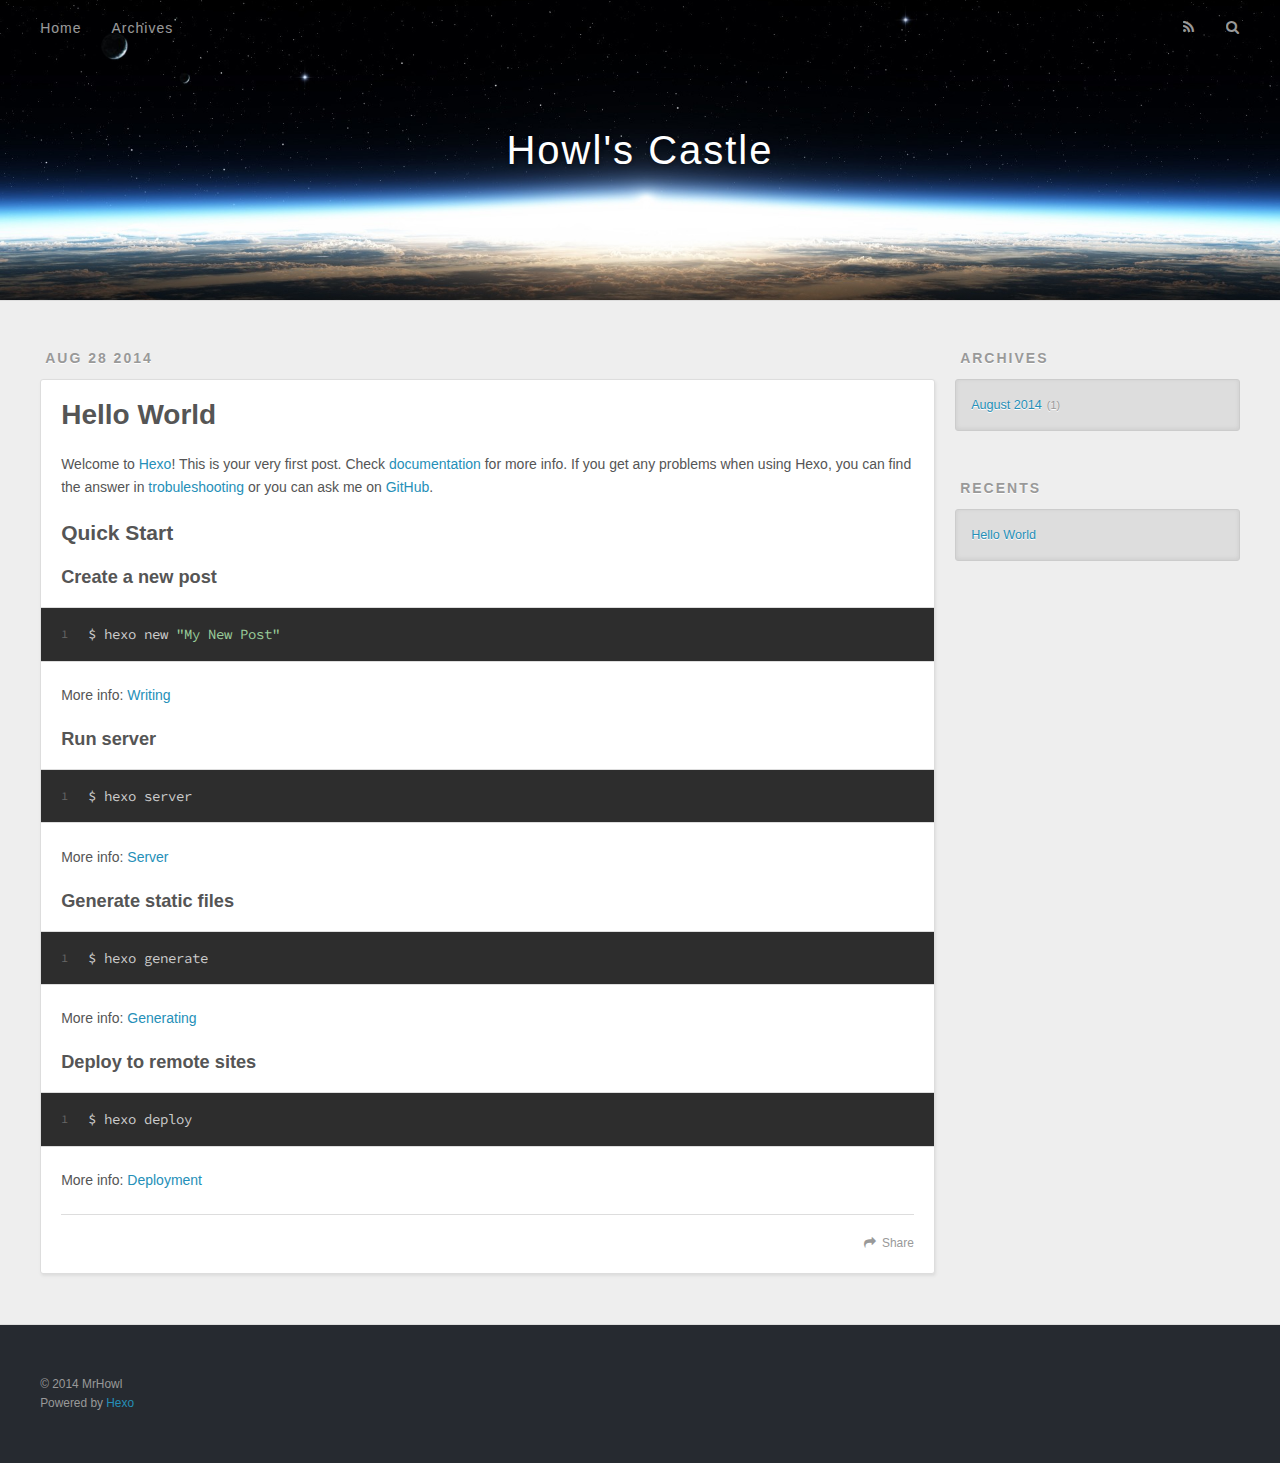
<file: index.html>
<!DOCTYPE html>
<html>
<head>
  <meta charset="utf-8">
  
  <title>Howl&#39;s Castle</title>
  <meta name="viewport" content="width=device-width, initial-scale=1, maximum-scale=1">
  <meta name="description">
<meta property="og:type" content="website">
<meta property="og:title" content="Howl's Castle">
<meta property="og:url" content="http://yoursite.com/">
<meta property="og:site_name" content="Howl's Castle">
<meta property="og:description">
<meta name="twitter:card" content="summary">
<meta name="twitter:title" content="Howl's Castle">
<meta name="twitter:description">

  
    <link rel="alternative" href="/atom.xml" title="Howl&#39;s Castle" type="application/atom+xml">
  
  
    <link rel="icon" href="/favicon.png">
  
  <link href="//fonts.googleapis.com/css?family=Source+Code+Pro" rel="stylesheet" type="text/css">
  <link rel="stylesheet" href="/css/style.css" type="text/css">

  
</head>
<body>
  <div id="container">
    <div id="wrap">
      <header id="header">
  <div id="banner"></div>
  <div id="header-outer" class="outer">
    <div id="header-title" class="inner">
      <h1 id="logo-wrap">
        <a href="/" id="logo">Howl&#39;s Castle</a>
      </h1>
      
    </div>
    <div id="header-inner" class="inner">
      <nav id="main-nav">
        <a id="main-nav-toggle" class="nav-icon"></a>
        
          <a class="main-nav-link" href="/">Home</a>
        
          <a class="main-nav-link" href="/archives">Archives</a>
        
      </nav>
      <nav id="sub-nav">
        
          <a id="nav-rss-link" class="nav-icon" href="/atom.xml" title="RSS Feed"></a>
        
        <a id="nav-search-btn" class="nav-icon" title="Search"></a>
      </nav>
      <div id="search-form-wrap">
        <form action="//google.com/search" method="get" accept-charset="UTF-8" class="search-form"><input type="search" name="q" results="0" class="search-form-input" placeholder="Search"><input type="submit" value="&#xF002;" class="search-form-submit"><input type="hidden" name="q" value="site:http://yoursite.com"></form>
      </div>
    </div>
  </div>
</header>
      <div class="outer">
        <section id="main">
  
    <article id="post-hello-world" class="article article-type-post" itemscope itemprop="blogPost">
  <div class="article-meta">
    <a href="/2014/08/28/hello-world/" class="article-date">
  <time datetime="2014-08-28T08:23:51.000Z" itemprop="datePublished">Aug 28 2014</time>
</a>
    
  </div>
  <div class="article-inner">
    
    
      <header class="article-header">
        
  
    <h1 itemprop="name">
      <a class="article-title" href="/2014/08/28/hello-world/">Hello World</a>
    </h1>
  

      </header>
    
    <div class="article-entry" itemprop="articleBody">
      
        <p>Welcome to <a href="http://hexo.io/" target="_blank" rel="external">Hexo</a>! This is your very first post. Check <a href="http://hexo.io/docs/" target="_blank" rel="external">documentation</a> for more info. If you get any problems when using Hexo, you can find the answer in <a href="http://hexo.io/docs/troubleshooting.html" target="_blank" rel="external">trobuleshooting</a> or you can ask me on <a href="https://github.com/hexojs/hexo/issues" target="_blank" rel="external">GitHub</a>.</p>
<h2 id="Quick_Start">Quick Start</h2>
<h3 id="Create_a_new_post">Create a new post</h3>
<figure class="highlight bash"><table><tr><td class="gutter"><pre><div class="line">1</div></pre></td><td class="code"><pre><div class="line">$ hexo new <span class="string">"My New Post"</span></div></pre></td></tr></table></figure>

<p>More info: <a href="http://hexo.io/docs/writing.html" target="_blank" rel="external">Writing</a></p>
<h3 id="Run_server">Run server</h3>
<figure class="highlight bash"><table><tr><td class="gutter"><pre><div class="line">1</div></pre></td><td class="code"><pre><div class="line">$ hexo server</div></pre></td></tr></table></figure>

<p>More info: <a href="http://hexo.io/docs/server.html" target="_blank" rel="external">Server</a></p>
<h3 id="Generate_static_files">Generate static files</h3>
<figure class="highlight bash"><table><tr><td class="gutter"><pre><div class="line">1</div></pre></td><td class="code"><pre><div class="line">$ hexo generate</div></pre></td></tr></table></figure>

<p>More info: <a href="http://hexo.io/docs/generating.html" target="_blank" rel="external">Generating</a></p>
<h3 id="Deploy_to_remote_sites">Deploy to remote sites</h3>
<figure class="highlight bash"><table><tr><td class="gutter"><pre><div class="line">1</div></pre></td><td class="code"><pre><div class="line">$ hexo deploy</div></pre></td></tr></table></figure>

<p>More info: <a href="http://hexo.io/docs/deployment.html" target="_blank" rel="external">Deployment</a></p>

      
    </div>
    <footer class="article-footer">
      <a data-url="http://yoursite.com/2014/08/28/hello-world/" data-id="hj4w26dnt796n4gm" class="article-share-link">Share</a>
      
      
    </footer>
  </div>
  
</article>


  
  
</section>
        
          <aside id="sidebar">
  
    
  
    
  
    
  
    
  <div class="widget-wrap">
    <h3 class="widget-title">Archives</h3>
    <div class="widget">
      <ul class="archive-list"><li class="archive-list-item"><a class="archive-list-link" href="/archives/2014/08">August 2014</a><span class="archive-list-count">1</span></li></ul>
    </div>
  </div>

  
    
  <div class="widget-wrap">
    <h3 class="widget-title">Recents</h3>
    <div class="widget">
      <ul>
        
          <li>
            <a href="/2014/08/28/hello-world/">Hello World</a>
          </li>
        
      </ul>
    </div>
  </div>

  
</aside>
        
      </div>
      <footer id="footer">
  
  <div class="outer">
    <div id="footer-info" class="inner">
      &copy; 2014 MrHowl<br>
      Powered by <a href="http://hexo.io/" target="_blank">Hexo</a>
    </div>
  </div>
</footer>
    </div>
    <nav id="mobile-nav">
  
    <a href="/" class="mobile-nav-link">Home</a>
  
    <a href="/archives" class="mobile-nav-link">Archives</a>
  
</nav>
    

<script src="//ajax.googleapis.com/ajax/libs/jquery/2.0.3/jquery.min.js"></script>


  <link rel="stylesheet" href="/fancybox/jquery.fancybox.css" type="text/css">

  <script src="/fancybox/jquery.fancybox.pack.js" type="text/javascript"></script>



<script src="/js/script.js" type="text/javascript"></script>

  </div>
</body>
</html>
</file>
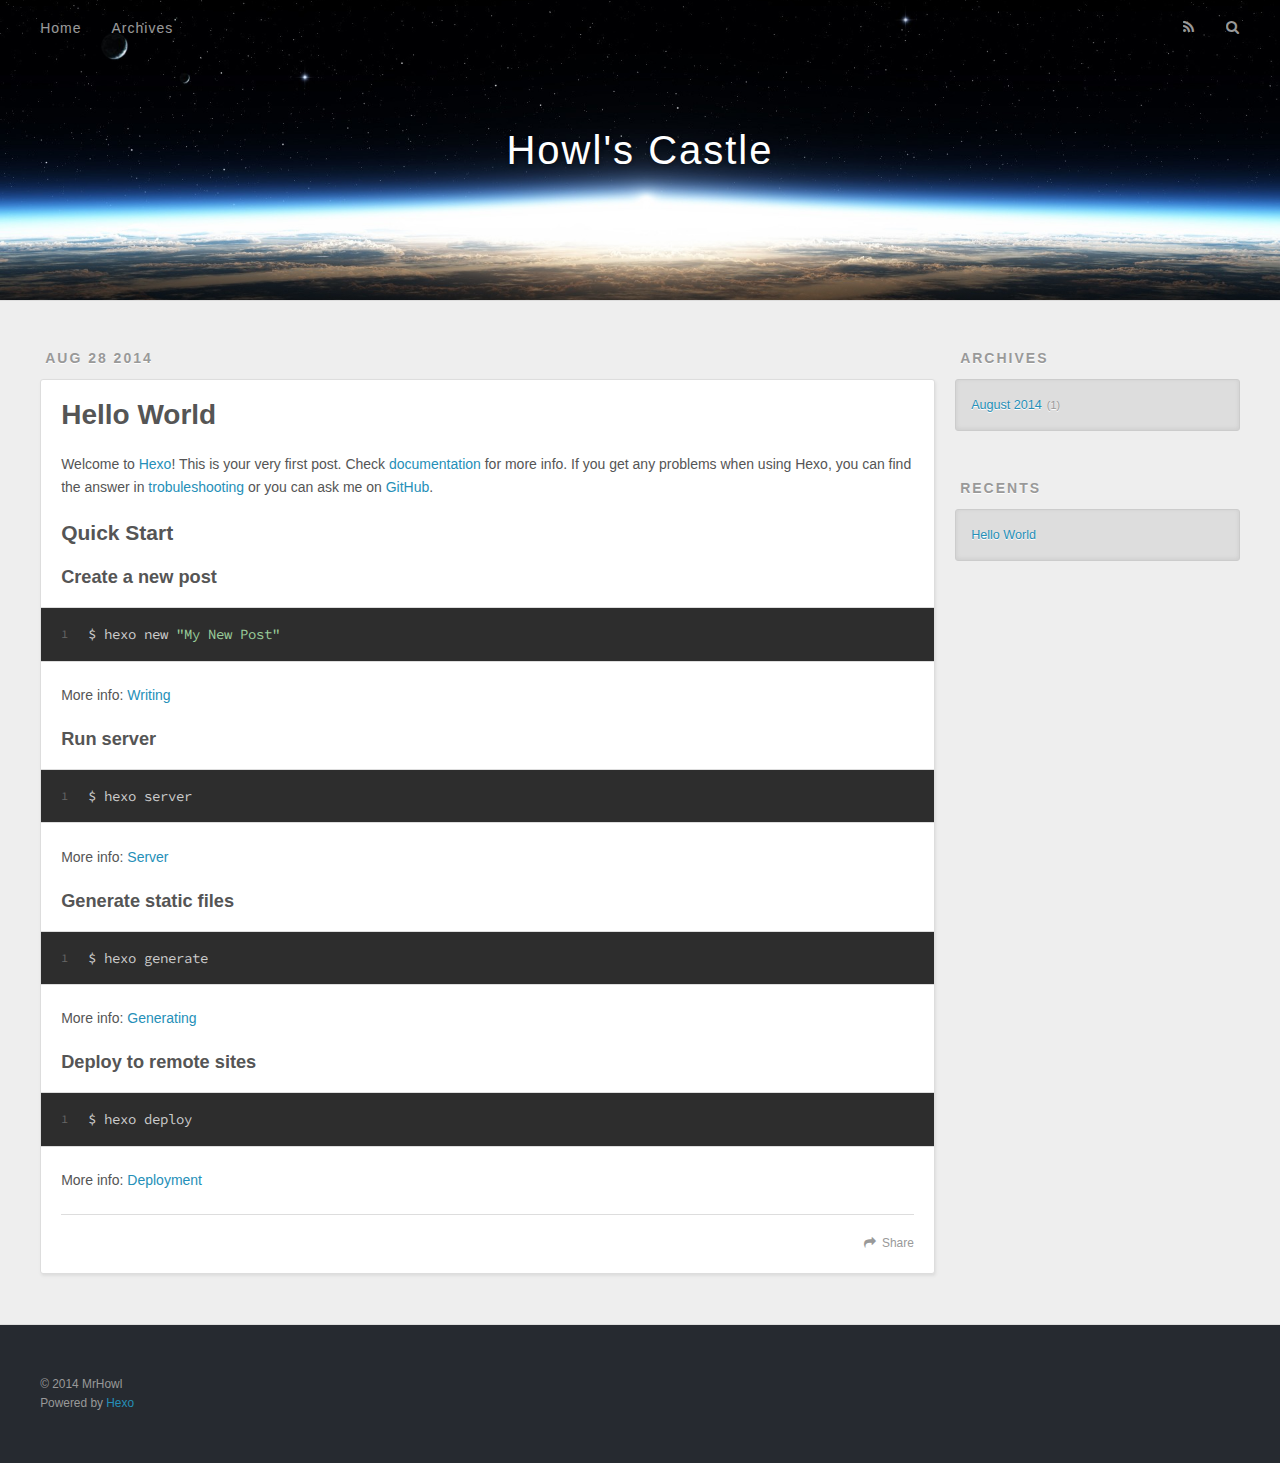
<file: archives/index.html>
<!DOCTYPE html>
<html>
<head>
  <meta charset="utf-8">
  
  <title>Archives | Howl&#39;s Castle</title>
  <meta name="viewport" content="width=device-width, initial-scale=1, maximum-scale=1">
  <meta name="description">
<meta property="og:type" content="website">
<meta property="og:title" content="Howl's Castle">
<meta property="og:url" content="http://yoursite.com/archives/">
<meta property="og:site_name" content="Howl's Castle">
<meta property="og:description">
<meta name="twitter:card" content="summary">
<meta name="twitter:title" content="Howl's Castle">
<meta name="twitter:description">

  
    <link rel="alternative" href="/atom.xml" title="Howl&#39;s Castle" type="application/atom+xml">
  
  
    <link rel="icon" href="/favicon.png">
  
  <link href="//fonts.googleapis.com/css?family=Source+Code+Pro" rel="stylesheet" type="text/css">
  <link rel="stylesheet" href="/css/style.css" type="text/css">

  
</head>
<body>
  <div id="container">
    <div id="wrap">
      <header id="header">
  <div id="banner"></div>
  <div id="header-outer" class="outer">
    <div id="header-title" class="inner">
      <h1 id="logo-wrap">
        <a href="/" id="logo">Howl&#39;s Castle</a>
      </h1>
      
    </div>
    <div id="header-inner" class="inner">
      <nav id="main-nav">
        <a id="main-nav-toggle" class="nav-icon"></a>
        
          <a class="main-nav-link" href="/">Home</a>
        
          <a class="main-nav-link" href="/archives">Archives</a>
        
      </nav>
      <nav id="sub-nav">
        
          <a id="nav-rss-link" class="nav-icon" href="/atom.xml" title="RSS Feed"></a>
        
        <a id="nav-search-btn" class="nav-icon" title="Search"></a>
      </nav>
      <div id="search-form-wrap">
        <form action="//google.com/search" method="get" accept-charset="UTF-8" class="search-form"><input type="search" name="q" results="0" class="search-form-input" placeholder="Search"><input type="submit" value="&#xF002;" class="search-form-submit"><input type="hidden" name="q" value="site:http://yoursite.com"></form>
      </div>
    </div>
  </div>
</header>
      <div class="outer">
        <section id="main">
  
    <article id="post-hello-world" class="article article-type-post" itemscope itemprop="blogPost">
  <div class="article-meta">
    <a href="/2014/08/28/hello-world/" class="article-date">
  <time datetime="2014-08-28T08:23:51.000Z" itemprop="datePublished">Aug 28 2014</time>
</a>
    
  </div>
  <div class="article-inner">
    
    
      <header class="article-header">
        
  
    <h1 itemprop="name">
      <a class="article-title" href="/2014/08/28/hello-world/">Hello World</a>
    </h1>
  

      </header>
    
    <div class="article-entry" itemprop="articleBody">
      
        <p>Welcome to <a href="http://hexo.io/" target="_blank" rel="external">Hexo</a>! This is your very first post. Check <a href="http://hexo.io/docs/" target="_blank" rel="external">documentation</a> for more info. If you get any problems when using Hexo, you can find the answer in <a href="http://hexo.io/docs/troubleshooting.html" target="_blank" rel="external">trobuleshooting</a> or you can ask me on <a href="https://github.com/hexojs/hexo/issues" target="_blank" rel="external">GitHub</a>.</p>
<h2 id="Quick_Start">Quick Start</h2>
<h3 id="Create_a_new_post">Create a new post</h3>
<figure class="highlight bash"><table><tr><td class="gutter"><pre><div class="line">1</div></pre></td><td class="code"><pre><div class="line">$ hexo new <span class="string">"My New Post"</span></div></pre></td></tr></table></figure>

<p>More info: <a href="http://hexo.io/docs/writing.html" target="_blank" rel="external">Writing</a></p>
<h3 id="Run_server">Run server</h3>
<figure class="highlight bash"><table><tr><td class="gutter"><pre><div class="line">1</div></pre></td><td class="code"><pre><div class="line">$ hexo server</div></pre></td></tr></table></figure>

<p>More info: <a href="http://hexo.io/docs/server.html" target="_blank" rel="external">Server</a></p>
<h3 id="Generate_static_files">Generate static files</h3>
<figure class="highlight bash"><table><tr><td class="gutter"><pre><div class="line">1</div></pre></td><td class="code"><pre><div class="line">$ hexo generate</div></pre></td></tr></table></figure>

<p>More info: <a href="http://hexo.io/docs/generating.html" target="_blank" rel="external">Generating</a></p>
<h3 id="Deploy_to_remote_sites">Deploy to remote sites</h3>
<figure class="highlight bash"><table><tr><td class="gutter"><pre><div class="line">1</div></pre></td><td class="code"><pre><div class="line">$ hexo deploy</div></pre></td></tr></table></figure>

<p>More info: <a href="http://hexo.io/docs/deployment.html" target="_blank" rel="external">Deployment</a></p>

      
    </div>
    <footer class="article-footer">
      <a data-url="http://yoursite.com/2014/08/28/hello-world/" data-id="hj4w26dnt796n4gm" class="article-share-link">Share</a>
      
      
    </footer>
  </div>
  
</article>


  
  
</section>
        
          <aside id="sidebar">
  
    
  
    
  
    
  
    
  <div class="widget-wrap">
    <h3 class="widget-title">Archives</h3>
    <div class="widget">
      <ul class="archive-list"><li class="archive-list-item"><a class="archive-list-link" href="/archives/2014/08">August 2014</a><span class="archive-list-count">1</span></li></ul>
    </div>
  </div>

  
    
  <div class="widget-wrap">
    <h3 class="widget-title">Recents</h3>
    <div class="widget">
      <ul>
        
          <li>
            <a href="/2014/08/28/hello-world/">Hello World</a>
          </li>
        
      </ul>
    </div>
  </div>

  
</aside>
        
      </div>
      <footer id="footer">
  
  <div class="outer">
    <div id="footer-info" class="inner">
      &copy; 2014 MrHowl<br>
      Powered by <a href="http://hexo.io/" target="_blank">Hexo</a>
    </div>
  </div>
</footer>
    </div>
    <nav id="mobile-nav">
  
    <a href="/" class="mobile-nav-link">Home</a>
  
    <a href="/archives" class="mobile-nav-link">Archives</a>
  
</nav>
    

<script src="//ajax.googleapis.com/ajax/libs/jquery/2.0.3/jquery.min.js"></script>


  <link rel="stylesheet" href="/fancybox/jquery.fancybox.css" type="text/css">

  <script src="/fancybox/jquery.fancybox.pack.js" type="text/javascript"></script>



<script src="/js/script.js" type="text/javascript"></script>

  </div>
</body>
</html>
</file>
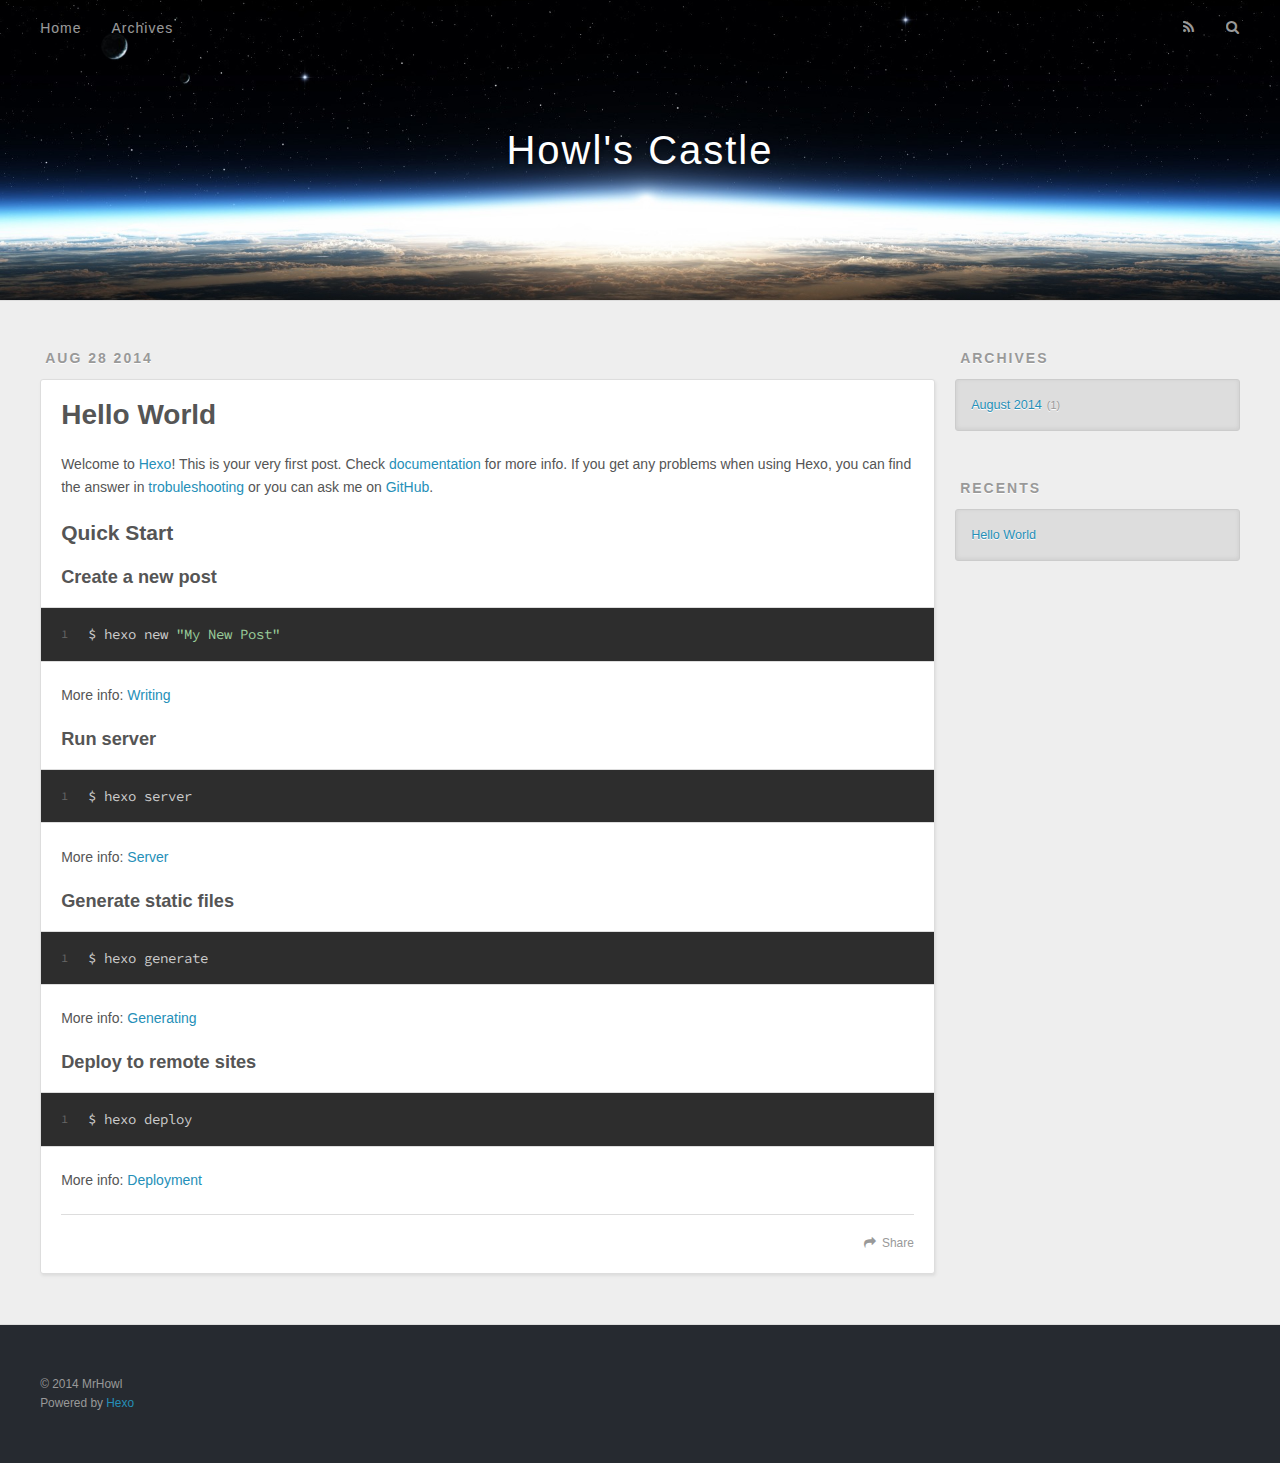
<file: archives/2014/index.html>
<!DOCTYPE html>
<html>
<head>
  <meta charset="utf-8">
  
  <title>Archives: 2014 | Howl&#39;s Castle</title>
  <meta name="viewport" content="width=device-width, initial-scale=1, maximum-scale=1">
  <meta name="description">
<meta property="og:type" content="website">
<meta property="og:title" content="Howl's Castle">
<meta property="og:url" content="http://yoursite.com/archives/2014/">
<meta property="og:site_name" content="Howl's Castle">
<meta property="og:description">
<meta name="twitter:card" content="summary">
<meta name="twitter:title" content="Howl's Castle">
<meta name="twitter:description">

  
    <link rel="alternative" href="/atom.xml" title="Howl&#39;s Castle" type="application/atom+xml">
  
  
    <link rel="icon" href="/favicon.png">
  
  <link href="//fonts.googleapis.com/css?family=Source+Code+Pro" rel="stylesheet" type="text/css">
  <link rel="stylesheet" href="/css/style.css" type="text/css">

  
</head>
<body>
  <div id="container">
    <div id="wrap">
      <header id="header">
  <div id="banner"></div>
  <div id="header-outer" class="outer">
    <div id="header-title" class="inner">
      <h1 id="logo-wrap">
        <a href="/" id="logo">Howl&#39;s Castle</a>
      </h1>
      
    </div>
    <div id="header-inner" class="inner">
      <nav id="main-nav">
        <a id="main-nav-toggle" class="nav-icon"></a>
        
          <a class="main-nav-link" href="/">Home</a>
        
          <a class="main-nav-link" href="/archives">Archives</a>
        
      </nav>
      <nav id="sub-nav">
        
          <a id="nav-rss-link" class="nav-icon" href="/atom.xml" title="RSS Feed"></a>
        
        <a id="nav-search-btn" class="nav-icon" title="Search"></a>
      </nav>
      <div id="search-form-wrap">
        <form action="//google.com/search" method="get" accept-charset="UTF-8" class="search-form"><input type="search" name="q" results="0" class="search-form-input" placeholder="Search"><input type="submit" value="&#xF002;" class="search-form-submit"><input type="hidden" name="q" value="site:http://yoursite.com"></form>
      </div>
    </div>
  </div>
</header>
      <div class="outer">
        <section id="main">
  
    <article id="post-hello-world" class="article article-type-post" itemscope itemprop="blogPost">
  <div class="article-meta">
    <a href="/2014/08/28/hello-world/" class="article-date">
  <time datetime="2014-08-28T08:23:51.000Z" itemprop="datePublished">Aug 28 2014</time>
</a>
    
  </div>
  <div class="article-inner">
    
    
      <header class="article-header">
        
  
    <h1 itemprop="name">
      <a class="article-title" href="/2014/08/28/hello-world/">Hello World</a>
    </h1>
  

      </header>
    
    <div class="article-entry" itemprop="articleBody">
      
        <p>Welcome to <a href="http://hexo.io/" target="_blank" rel="external">Hexo</a>! This is your very first post. Check <a href="http://hexo.io/docs/" target="_blank" rel="external">documentation</a> for more info. If you get any problems when using Hexo, you can find the answer in <a href="http://hexo.io/docs/troubleshooting.html" target="_blank" rel="external">trobuleshooting</a> or you can ask me on <a href="https://github.com/hexojs/hexo/issues" target="_blank" rel="external">GitHub</a>.</p>
<h2 id="Quick_Start">Quick Start</h2>
<h3 id="Create_a_new_post">Create a new post</h3>
<figure class="highlight bash"><table><tr><td class="gutter"><pre><div class="line">1</div></pre></td><td class="code"><pre><div class="line">$ hexo new <span class="string">"My New Post"</span></div></pre></td></tr></table></figure>

<p>More info: <a href="http://hexo.io/docs/writing.html" target="_blank" rel="external">Writing</a></p>
<h3 id="Run_server">Run server</h3>
<figure class="highlight bash"><table><tr><td class="gutter"><pre><div class="line">1</div></pre></td><td class="code"><pre><div class="line">$ hexo server</div></pre></td></tr></table></figure>

<p>More info: <a href="http://hexo.io/docs/server.html" target="_blank" rel="external">Server</a></p>
<h3 id="Generate_static_files">Generate static files</h3>
<figure class="highlight bash"><table><tr><td class="gutter"><pre><div class="line">1</div></pre></td><td class="code"><pre><div class="line">$ hexo generate</div></pre></td></tr></table></figure>

<p>More info: <a href="http://hexo.io/docs/generating.html" target="_blank" rel="external">Generating</a></p>
<h3 id="Deploy_to_remote_sites">Deploy to remote sites</h3>
<figure class="highlight bash"><table><tr><td class="gutter"><pre><div class="line">1</div></pre></td><td class="code"><pre><div class="line">$ hexo deploy</div></pre></td></tr></table></figure>

<p>More info: <a href="http://hexo.io/docs/deployment.html" target="_blank" rel="external">Deployment</a></p>

      
    </div>
    <footer class="article-footer">
      <a data-url="http://yoursite.com/2014/08/28/hello-world/" data-id="hj4w26dnt796n4gm" class="article-share-link">Share</a>
      
      
    </footer>
  </div>
  
</article>


  
  
</section>
        
          <aside id="sidebar">
  
    
  
    
  
    
  
    
  <div class="widget-wrap">
    <h3 class="widget-title">Archives</h3>
    <div class="widget">
      <ul class="archive-list"><li class="archive-list-item"><a class="archive-list-link" href="/archives/2014/08">August 2014</a><span class="archive-list-count">1</span></li></ul>
    </div>
  </div>

  
    
  <div class="widget-wrap">
    <h3 class="widget-title">Recents</h3>
    <div class="widget">
      <ul>
        
          <li>
            <a href="/2014/08/28/hello-world/">Hello World</a>
          </li>
        
      </ul>
    </div>
  </div>

  
</aside>
        
      </div>
      <footer id="footer">
  
  <div class="outer">
    <div id="footer-info" class="inner">
      &copy; 2014 MrHowl<br>
      Powered by <a href="http://hexo.io/" target="_blank">Hexo</a>
    </div>
  </div>
</footer>
    </div>
    <nav id="mobile-nav">
  
    <a href="/" class="mobile-nav-link">Home</a>
  
    <a href="/archives" class="mobile-nav-link">Archives</a>
  
</nav>
    

<script src="//ajax.googleapis.com/ajax/libs/jquery/2.0.3/jquery.min.js"></script>


  <link rel="stylesheet" href="/fancybox/jquery.fancybox.css" type="text/css">

  <script src="/fancybox/jquery.fancybox.pack.js" type="text/javascript"></script>



<script src="/js/script.js" type="text/javascript"></script>

  </div>
</body>
</html>
</file>
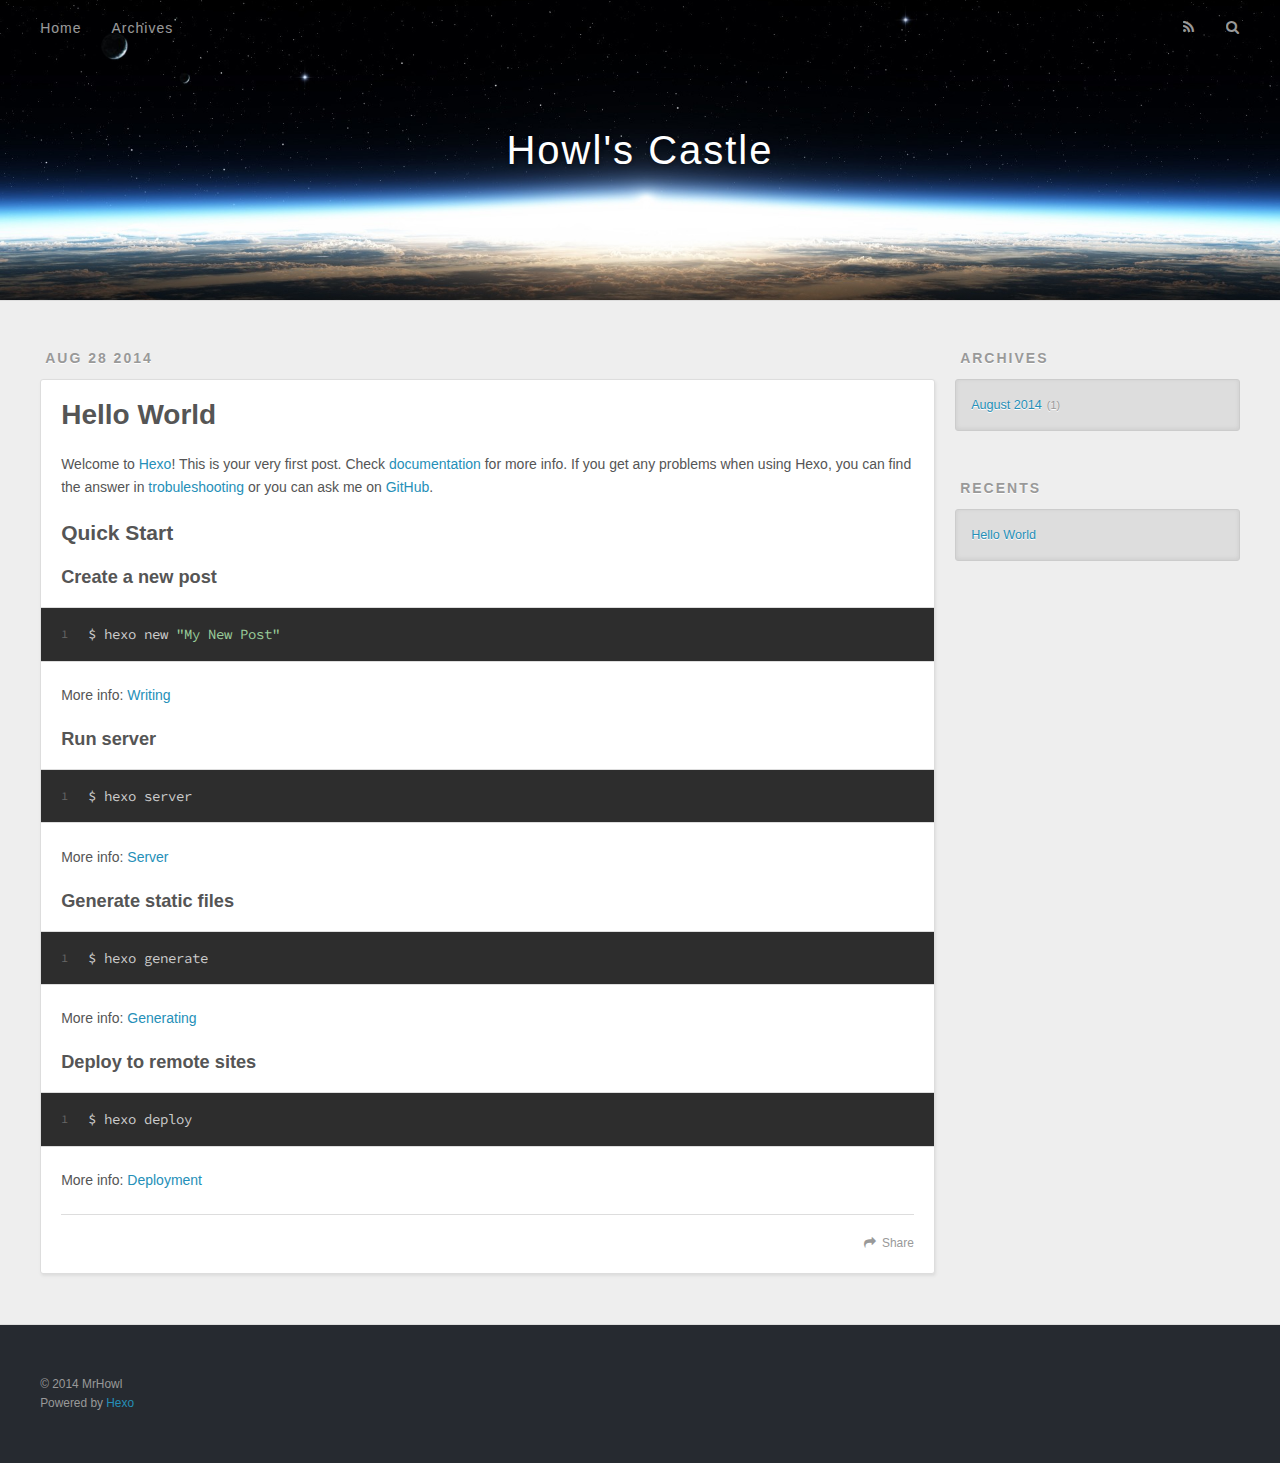
<file: archives/2014/08/index.html>
<!DOCTYPE html>
<html>
<head>
  <meta charset="utf-8">
  
  <title>Archives: 2014/8 | Howl&#39;s Castle</title>
  <meta name="viewport" content="width=device-width, initial-scale=1, maximum-scale=1">
  <meta name="description">
<meta property="og:type" content="website">
<meta property="og:title" content="Howl's Castle">
<meta property="og:url" content="http://yoursite.com/archives/2014/08/">
<meta property="og:site_name" content="Howl's Castle">
<meta property="og:description">
<meta name="twitter:card" content="summary">
<meta name="twitter:title" content="Howl's Castle">
<meta name="twitter:description">

  
    <link rel="alternative" href="/atom.xml" title="Howl&#39;s Castle" type="application/atom+xml">
  
  
    <link rel="icon" href="/favicon.png">
  
  <link href="//fonts.googleapis.com/css?family=Source+Code+Pro" rel="stylesheet" type="text/css">
  <link rel="stylesheet" href="/css/style.css" type="text/css">

  
</head>
<body>
  <div id="container">
    <div id="wrap">
      <header id="header">
  <div id="banner"></div>
  <div id="header-outer" class="outer">
    <div id="header-title" class="inner">
      <h1 id="logo-wrap">
        <a href="/" id="logo">Howl&#39;s Castle</a>
      </h1>
      
    </div>
    <div id="header-inner" class="inner">
      <nav id="main-nav">
        <a id="main-nav-toggle" class="nav-icon"></a>
        
          <a class="main-nav-link" href="/">Home</a>
        
          <a class="main-nav-link" href="/archives">Archives</a>
        
      </nav>
      <nav id="sub-nav">
        
          <a id="nav-rss-link" class="nav-icon" href="/atom.xml" title="RSS Feed"></a>
        
        <a id="nav-search-btn" class="nav-icon" title="Search"></a>
      </nav>
      <div id="search-form-wrap">
        <form action="//google.com/search" method="get" accept-charset="UTF-8" class="search-form"><input type="search" name="q" results="0" class="search-form-input" placeholder="Search"><input type="submit" value="&#xF002;" class="search-form-submit"><input type="hidden" name="q" value="site:http://yoursite.com"></form>
      </div>
    </div>
  </div>
</header>
      <div class="outer">
        <section id="main">
  
    <article id="post-hello-world" class="article article-type-post" itemscope itemprop="blogPost">
  <div class="article-meta">
    <a href="/2014/08/28/hello-world/" class="article-date">
  <time datetime="2014-08-28T08:23:51.000Z" itemprop="datePublished">Aug 28 2014</time>
</a>
    
  </div>
  <div class="article-inner">
    
    
      <header class="article-header">
        
  
    <h1 itemprop="name">
      <a class="article-title" href="/2014/08/28/hello-world/">Hello World</a>
    </h1>
  

      </header>
    
    <div class="article-entry" itemprop="articleBody">
      
        <p>Welcome to <a href="http://hexo.io/" target="_blank" rel="external">Hexo</a>! This is your very first post. Check <a href="http://hexo.io/docs/" target="_blank" rel="external">documentation</a> for more info. If you get any problems when using Hexo, you can find the answer in <a href="http://hexo.io/docs/troubleshooting.html" target="_blank" rel="external">trobuleshooting</a> or you can ask me on <a href="https://github.com/hexojs/hexo/issues" target="_blank" rel="external">GitHub</a>.</p>
<h2 id="Quick_Start">Quick Start</h2>
<h3 id="Create_a_new_post">Create a new post</h3>
<figure class="highlight bash"><table><tr><td class="gutter"><pre><div class="line">1</div></pre></td><td class="code"><pre><div class="line">$ hexo new <span class="string">"My New Post"</span></div></pre></td></tr></table></figure>

<p>More info: <a href="http://hexo.io/docs/writing.html" target="_blank" rel="external">Writing</a></p>
<h3 id="Run_server">Run server</h3>
<figure class="highlight bash"><table><tr><td class="gutter"><pre><div class="line">1</div></pre></td><td class="code"><pre><div class="line">$ hexo server</div></pre></td></tr></table></figure>

<p>More info: <a href="http://hexo.io/docs/server.html" target="_blank" rel="external">Server</a></p>
<h3 id="Generate_static_files">Generate static files</h3>
<figure class="highlight bash"><table><tr><td class="gutter"><pre><div class="line">1</div></pre></td><td class="code"><pre><div class="line">$ hexo generate</div></pre></td></tr></table></figure>

<p>More info: <a href="http://hexo.io/docs/generating.html" target="_blank" rel="external">Generating</a></p>
<h3 id="Deploy_to_remote_sites">Deploy to remote sites</h3>
<figure class="highlight bash"><table><tr><td class="gutter"><pre><div class="line">1</div></pre></td><td class="code"><pre><div class="line">$ hexo deploy</div></pre></td></tr></table></figure>

<p>More info: <a href="http://hexo.io/docs/deployment.html" target="_blank" rel="external">Deployment</a></p>

      
    </div>
    <footer class="article-footer">
      <a data-url="http://yoursite.com/2014/08/28/hello-world/" data-id="hj4w26dnt796n4gm" class="article-share-link">Share</a>
      
      
    </footer>
  </div>
  
</article>


  
  
</section>
        
          <aside id="sidebar">
  
    
  
    
  
    
  
    
  <div class="widget-wrap">
    <h3 class="widget-title">Archives</h3>
    <div class="widget">
      <ul class="archive-list"><li class="archive-list-item"><a class="archive-list-link" href="/archives/2014/08">August 2014</a><span class="archive-list-count">1</span></li></ul>
    </div>
  </div>

  
    
  <div class="widget-wrap">
    <h3 class="widget-title">Recents</h3>
    <div class="widget">
      <ul>
        
          <li>
            <a href="/2014/08/28/hello-world/">Hello World</a>
          </li>
        
      </ul>
    </div>
  </div>

  
</aside>
        
      </div>
      <footer id="footer">
  
  <div class="outer">
    <div id="footer-info" class="inner">
      &copy; 2014 MrHowl<br>
      Powered by <a href="http://hexo.io/" target="_blank">Hexo</a>
    </div>
  </div>
</footer>
    </div>
    <nav id="mobile-nav">
  
    <a href="/" class="mobile-nav-link">Home</a>
  
    <a href="/archives" class="mobile-nav-link">Archives</a>
  
</nav>
    

<script src="//ajax.googleapis.com/ajax/libs/jquery/2.0.3/jquery.min.js"></script>


  <link rel="stylesheet" href="/fancybox/jquery.fancybox.css" type="text/css">

  <script src="/fancybox/jquery.fancybox.pack.js" type="text/javascript"></script>



<script src="/js/script.js" type="text/javascript"></script>

  </div>
</body>
</html>
</file>
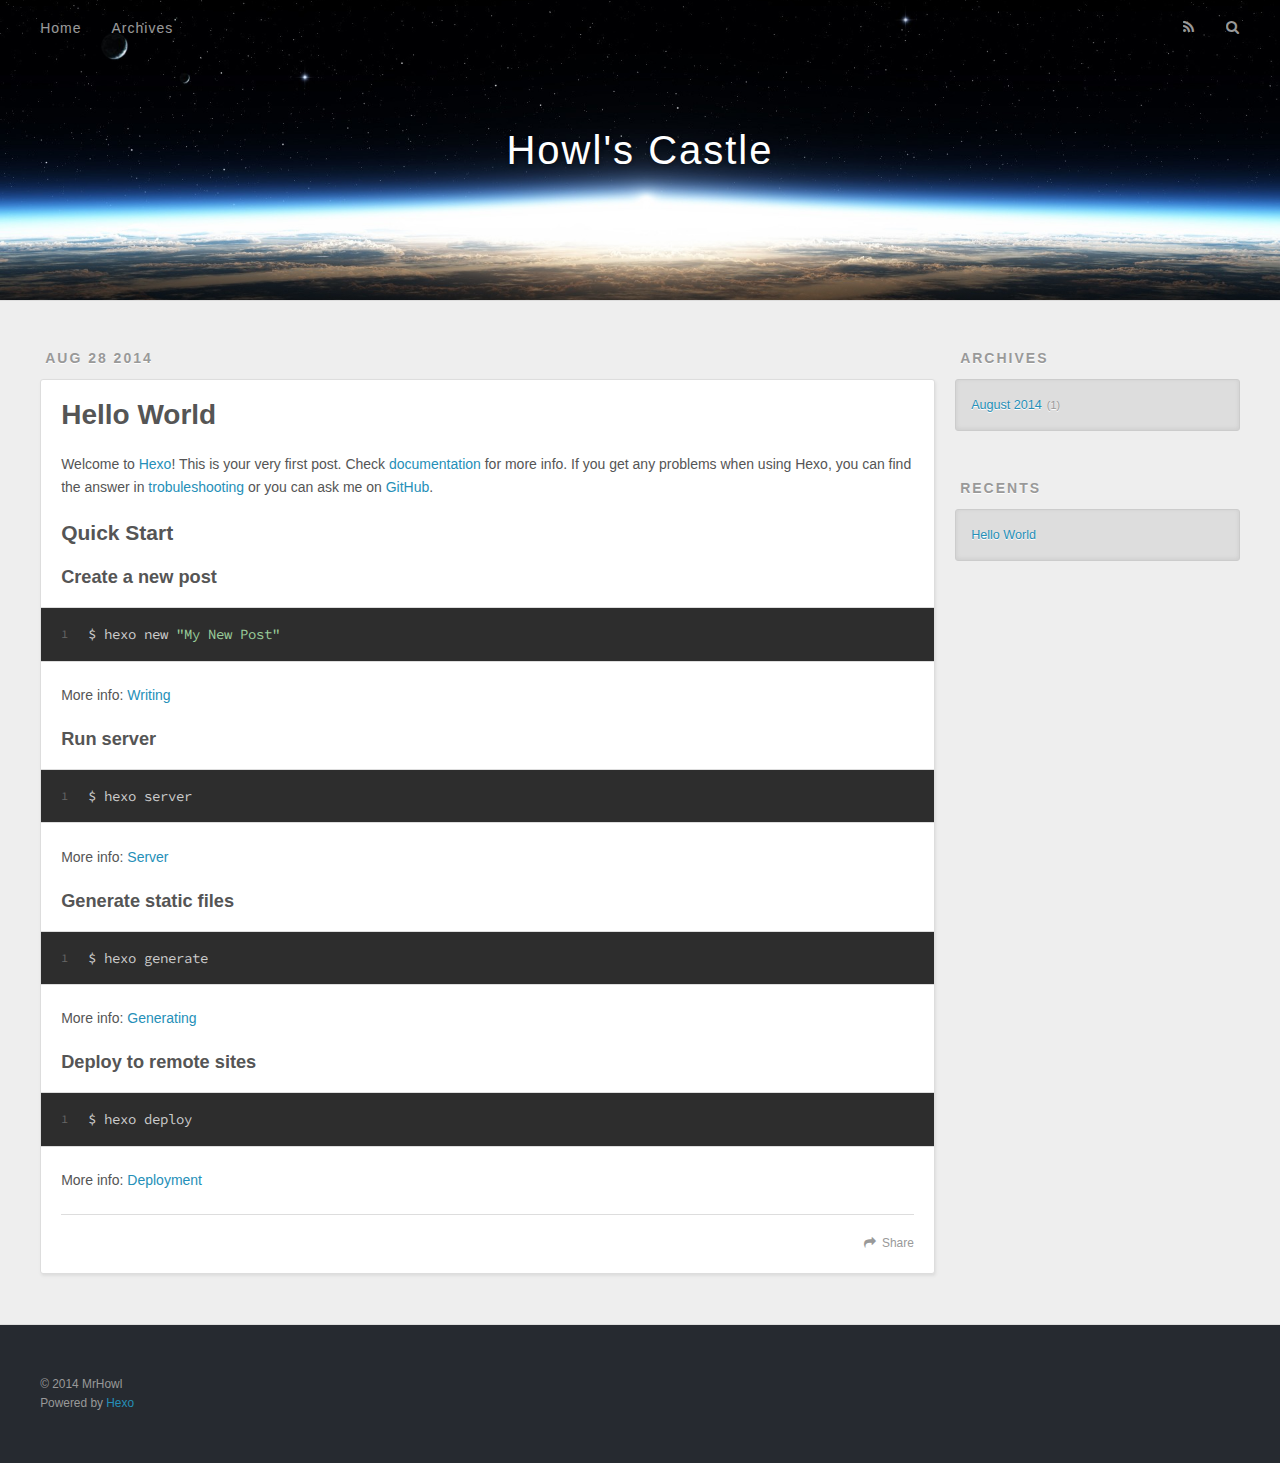
<file: 2014/08/28/hello-world/index.html>
<!DOCTYPE html>
<html>
<head>
  <meta charset="utf-8">
  
  <title>Hello World | Howl&#39;s Castle</title>
  <meta name="viewport" content="width=device-width, initial-scale=1, maximum-scale=1">
  <meta name="description" content="Welcome to Hexo! This is your very first post. Check documentation for more info. If you get any problems when using Hexo, you can find the answer in trobuleshooting or you can ask me on GitHub.
Quick">
<meta property="og:type" content="article">
<meta property="og:title" content="Hello World">
<meta property="og:url" content="http://yoursite.com/2014/08/28/hello-world/">
<meta property="og:site_name" content="Howl's Castle">
<meta property="og:description" content="Welcome to Hexo! This is your very first post. Check documentation for more info. If you get any problems when using Hexo, you can find the answer in trobuleshooting or you can ask me on GitHub.
Quick">
<meta name="twitter:card" content="summary">
<meta name="twitter:title" content="Hello World">
<meta name="twitter:description" content="Welcome to Hexo! This is your very first post. Check documentation for more info. If you get any problems when using Hexo, you can find the answer in trobuleshooting or you can ask me on GitHub.
Quick">

  
    <link rel="alternative" href="/atom.xml" title="Howl&#39;s Castle" type="application/atom+xml">
  
  
    <link rel="icon" href="/favicon.png">
  
  <link href="//fonts.googleapis.com/css?family=Source+Code+Pro" rel="stylesheet" type="text/css">
  <link rel="stylesheet" href="/css/style.css" type="text/css">

  
</head>
<body>
  <div id="container">
    <div id="wrap">
      <header id="header">
  <div id="banner"></div>
  <div id="header-outer" class="outer">
    <div id="header-title" class="inner">
      <h1 id="logo-wrap">
        <a href="/" id="logo">Howl&#39;s Castle</a>
      </h1>
      
    </div>
    <div id="header-inner" class="inner">
      <nav id="main-nav">
        <a id="main-nav-toggle" class="nav-icon"></a>
        
          <a class="main-nav-link" href="/">Home</a>
        
          <a class="main-nav-link" href="/archives">Archives</a>
        
      </nav>
      <nav id="sub-nav">
        
          <a id="nav-rss-link" class="nav-icon" href="/atom.xml" title="RSS Feed"></a>
        
        <a id="nav-search-btn" class="nav-icon" title="Search"></a>
      </nav>
      <div id="search-form-wrap">
        <form action="//google.com/search" method="get" accept-charset="UTF-8" class="search-form"><input type="search" name="q" results="0" class="search-form-input" placeholder="Search"><input type="submit" value="&#xF002;" class="search-form-submit"><input type="hidden" name="q" value="site:http://yoursite.com"></form>
      </div>
    </div>
  </div>
</header>
      <div class="outer">
        <section id="main"><article id="post-hello-world" class="article article-type-post" itemscope itemprop="blogPost">
  <div class="article-meta">
    <a href="/2014/08/28/hello-world/" class="article-date">
  <time datetime="2014-08-28T08:23:51.000Z" itemprop="datePublished">Aug 28 2014</time>
</a>
    
  </div>
  <div class="article-inner">
    
    
      <header class="article-header">
        
  
    <h1 class="article-title" itemprop="name">
      Hello World
    </h1>
  

      </header>
    
    <div class="article-entry" itemprop="articleBody">
      
        <p>Welcome to <a href="http://hexo.io/" target="_blank" rel="external">Hexo</a>! This is your very first post. Check <a href="http://hexo.io/docs/" target="_blank" rel="external">documentation</a> for more info. If you get any problems when using Hexo, you can find the answer in <a href="http://hexo.io/docs/troubleshooting.html" target="_blank" rel="external">trobuleshooting</a> or you can ask me on <a href="https://github.com/hexojs/hexo/issues" target="_blank" rel="external">GitHub</a>.</p>
<h2 id="Quick_Start">Quick Start</h2>
<h3 id="Create_a_new_post">Create a new post</h3>
<figure class="highlight bash"><table><tr><td class="gutter"><pre><div class="line">1</div></pre></td><td class="code"><pre><div class="line">$ hexo new <span class="string">"My New Post"</span></div></pre></td></tr></table></figure>

<p>More info: <a href="http://hexo.io/docs/writing.html" target="_blank" rel="external">Writing</a></p>
<h3 id="Run_server">Run server</h3>
<figure class="highlight bash"><table><tr><td class="gutter"><pre><div class="line">1</div></pre></td><td class="code"><pre><div class="line">$ hexo server</div></pre></td></tr></table></figure>

<p>More info: <a href="http://hexo.io/docs/server.html" target="_blank" rel="external">Server</a></p>
<h3 id="Generate_static_files">Generate static files</h3>
<figure class="highlight bash"><table><tr><td class="gutter"><pre><div class="line">1</div></pre></td><td class="code"><pre><div class="line">$ hexo generate</div></pre></td></tr></table></figure>

<p>More info: <a href="http://hexo.io/docs/generating.html" target="_blank" rel="external">Generating</a></p>
<h3 id="Deploy_to_remote_sites">Deploy to remote sites</h3>
<figure class="highlight bash"><table><tr><td class="gutter"><pre><div class="line">1</div></pre></td><td class="code"><pre><div class="line">$ hexo deploy</div></pre></td></tr></table></figure>

<p>More info: <a href="http://hexo.io/docs/deployment.html" target="_blank" rel="external">Deployment</a></p>

      
    </div>
    <footer class="article-footer">
      <a data-url="http://yoursite.com/2014/08/28/hello-world/" data-id="hj4w26dnt796n4gm" class="article-share-link">Share</a>
      
      
    </footer>
  </div>
  
    
  
</article>

</section>
        
          <aside id="sidebar">
  
    
  
    
  
    
  
    
  <div class="widget-wrap">
    <h3 class="widget-title">Archives</h3>
    <div class="widget">
      <ul class="archive-list"><li class="archive-list-item"><a class="archive-list-link" href="/archives/2014/08">August 2014</a><span class="archive-list-count">1</span></li></ul>
    </div>
  </div>

  
    
  <div class="widget-wrap">
    <h3 class="widget-title">Recents</h3>
    <div class="widget">
      <ul>
        
          <li>
            <a href="/2014/08/28/hello-world/">Hello World</a>
          </li>
        
      </ul>
    </div>
  </div>

  
</aside>
        
      </div>
      <footer id="footer">
  
  <div class="outer">
    <div id="footer-info" class="inner">
      &copy; 2014 MrHowl<br>
      Powered by <a href="http://hexo.io/" target="_blank">Hexo</a>
    </div>
  </div>
</footer>
    </div>
    <nav id="mobile-nav">
  
    <a href="/" class="mobile-nav-link">Home</a>
  
    <a href="/archives" class="mobile-nav-link">Archives</a>
  
</nav>
    

<script src="//ajax.googleapis.com/ajax/libs/jquery/2.0.3/jquery.min.js"></script>


  <link rel="stylesheet" href="/fancybox/jquery.fancybox.css" type="text/css">

  <script src="/fancybox/jquery.fancybox.pack.js" type="text/javascript"></script>



<script src="/js/script.js" type="text/javascript"></script>

  </div>
</body>
</html>
</file>
<file: css/style.css>
body {
  width: 100%;
}
body:before,
body:after {
  content: "";
  display: table;
}
body:after {
  clear: both;
}
html,
body,
div,
span,
applet,
object,
iframe,
h1,
h2,
h3,
h4,
h5,
h6,
p,
blockquote,
pre,
a,
abbr,
acronym,
address,
big,
cite,
code,
del,
dfn,
em,
img,
ins,
kbd,
q,
s,
samp,
small,
strike,
strong,
sub,
sup,
tt,
var,
dl,
dt,
dd,
ol,
ul,
li,
fieldset,
form,
label,
legend,
table,
caption,
tbody,
tfoot,
thead,
tr,
th,
td {
  margin: 0;
  padding: 0;
  border: 0;
  outline: 0;
  font-weight: inherit;
  font-style: inherit;
  font-family: inherit;
  font-size: 100%;
  vertical-align: baseline;
}
body {
  line-height: 1;
  color: #000;
  background: #fff;
}
ol,
ul {
  list-style: none;
}
table {
  border-collapse: separate;
  border-spacing: 0;
  vertical-align: middle;
}
caption,
th,
td {
  text-align: left;
  font-weight: normal;
  vertical-align: middle;
}
a img {
  border: none;
}
input,
button {
  margin: 0;
  padding: 0;
}
input::-moz-focus-inner,
button::-moz-focus-inner {
  border: 0;
  padding: 0;
}
@font-face {
  font-family: FontAwesome;
  font-style: normal;
  font-weight: normal;
  src: url("fonts/fontawesome-webfont.eot?v=#4.0.3");
  src: url("fonts/fontawesome-webfont.eot?#iefix&v=#4.0.3") format("embedded-opentype"), url("fonts/fontawesome-webfont.woff?v=#4.0.3") format("woff"), url("fonts/fontawesome-webfont.ttf?v=#4.0.3") format("truetype"), url("fonts/fontawesome-webfont.svg#fontawesomeregular?v=#4.0.3") format("svg");
}
html,
body,
#container {
  height: 100%;
}
body {
  background: #eee;
  font: 14px "Helvetica Neue", Helvetica, Arial, sans-serif;
  -webkit-text-size-adjust: 100%;
}
.outer {
  max-width: 1220px;
  margin: 0 auto;
  padding: 0 20px;
}
.outer:before,
.outer:after {
  content: "";
  display: table;
}
.outer:after {
  clear: both;
}
.inner {
  display: inline;
  float: left;
  width: 98.3333333333333%;
  margin: 0 0.8333333333333%;
}
.left,
.alignleft {
  float: left;
}
.right,
.alignright {
  float: right;
}
.clear {
  clear: both;
}
#container {
  position: relative;
}
.mobile-nav-on {
  overflow: hidden;
}
#wrap {
  height: 100%;
  width: 100%;
  position: absolute;
  top: 0;
  left: 0;
  -webkit-transition: 0.2s ease-out;
  -moz-transition: 0.2s ease-out;
  -ms-transition: 0.2s ease-out;
  transition: 0.2s ease-out;
  z-index: 1;
  background: #eee;
}
.mobile-nav-on #wrap {
  left: 280px;
}
@media screen and (min-width: 768px) {
  #main {
    display: inline;
    float: left;
    width: 73.3333333333333%;
    margin: 0 0.8333333333333%;
  }
}
.article-date,
.article-category-link,
.archive-year,
.widget-title {
  text-decoration: none;
  text-transform: uppercase;
  letter-spacing: 2px;
  color: #999;
  margin-bottom: 1em;
  margin-left: 5px;
  line-height: 1em;
  text-shadow: 0 1px #fff;
  font-weight: bold;
}
.article-inner,
.archive-article-inner {
  background: #fff;
  -webkit-box-shadow: 1px 2px 3px #ddd;
  box-shadow: 1px 2px 3px #ddd;
  border: 1px solid #ddd;
  -webkit-border-radius: 3px;
  border-radius: 3px;
}
.article-entry h1,
.widget h1 {
  font-size: 2em;
}
.article-entry h2,
.widget h2 {
  font-size: 1.5em;
}
.article-entry h3,
.widget h3 {
  font-size: 1.3em;
}
.article-entry h4,
.widget h4 {
  font-size: 1.2em;
}
.article-entry h5,
.widget h5 {
  font-size: 1em;
}
.article-entry h6,
.widget h6 {
  font-size: 1em;
  color: #999;
}
.article-entry hr,
.widget hr {
  border: 1px dashed #ddd;
}
.article-entry strong,
.widget strong {
  font-weight: bold;
}
.article-entry em,
.widget em,
.article-entry cite,
.widget cite {
  font-style: italic;
}
.article-entry sup,
.widget sup,
.article-entry sub,
.widget sub {
  font-size: 0.75em;
  line-height: 0;
  position: relative;
  vertical-align: baseline;
}
.article-entry sup,
.widget sup {
  top: -0.5em;
}
.article-entry sub,
.widget sub {
  bottom: -0.2em;
}
.article-entry small,
.widget small {
  font-size: 0.85em;
}
.article-entry acronym,
.widget acronym,
.article-entry abbr,
.widget abbr {
  border-bottom: 1px dotted;
}
.article-entry ul,
.widget ul,
.article-entry ol,
.widget ol,
.article-entry dl,
.widget dl {
  margin: 0 20px;
  line-height: 1.6em;
}
.article-entry ul ul,
.widget ul ul,
.article-entry ol ul,
.widget ol ul,
.article-entry ul ol,
.widget ul ol,
.article-entry ol ol,
.widget ol ol {
  margin-top: 0;
  margin-bottom: 0;
}
.article-entry ul,
.widget ul {
  list-style: disc;
}
.article-entry ol,
.widget ol {
  list-style: decimal;
}
.article-entry dt,
.widget dt {
  font-weight: bold;
}
#header {
  height: 300px;
  position: relative;
  border-bottom: 1px solid #ddd;
}
#header:before,
#header:after {
  content: "";
  position: absolute;
  left: 0;
  right: 0;
  height: 40px;
}
#header:before {
  top: 0;
  background: -webkit-linear-gradient(rgba(0,0,0,0.2), transparent);
  background: -moz-linear-gradient(rgba(0,0,0,0.2), transparent);
  background: -ms-linear-gradient(rgba(0,0,0,0.2), transparent);
  background: linear-gradient(rgba(0,0,0,0.2), transparent);
}
#header:after {
  bottom: 0;
  background: -webkit-linear-gradient(transparent, rgba(0,0,0,0.2));
  background: -moz-linear-gradient(transparent, rgba(0,0,0,0.2));
  background: -ms-linear-gradient(transparent, rgba(0,0,0,0.2));
  background: linear-gradient(transparent, rgba(0,0,0,0.2));
}
#header-outer {
  height: 100%;
  position: relative;
}
#header-inner {
  position: relative;
  overflow: hidden;
}
#banner {
  position: absolute;
  top: 0;
  left: 0;
  width: 100%;
  height: 100%;
  background: url("images/banner.jpg") center #000;
  -webkit-background-size: cover;
  -moz-background-size: cover;
  background-size: cover;
  z-index: -1;
}
#header-title {
  text-align: center;
  height: 40px;
  position: absolute;
  top: 50%;
  left: 0;
  margin-top: -20px;
}
#logo,
#subtitle {
  text-decoration: none;
  color: #fff;
  font-weight: 300;
  text-shadow: 0 1px 4px rgba(0,0,0,0.3);
}
#logo {
  font-size: 40px;
  line-height: 40px;
  letter-spacing: 2px;
}
#subtitle {
  font-size: 16px;
  line-height: 16px;
  letter-spacing: 1px;
}
#subtitle-wrap {
  margin-top: 16px;
}
#main-nav {
  float: left;
  margin-left: -15px;
}
.nav-icon,
.main-nav-link {
  float: left;
  color: #fff;
  opacity: 0.6;
  text-decoration: none;
  text-shadow: 0 1px rgba(0,0,0,0.2);
  -webkit-transition: opacity 0.2s;
  -moz-transition: opacity 0.2s;
  -ms-transition: opacity 0.2s;
  transition: opacity 0.2s;
  display: block;
  padding: 20px 15px;
}
.nav-icon:hover,
.main-nav-link:hover {
  opacity: 1;
}
.nav-icon {
  font-family: FontAwesome;
  text-align: center;
  font-size: 14px;
  width: 14px;
  height: 14px;
  padding: 20px 15px;
  position: relative;
  cursor: pointer;
}
.main-nav-link {
  font-weight: 300;
  letter-spacing: 1px;
}
@media screen and (max-width: 479px) {
  .main-nav-link {
    display: none;
  }
}
#main-nav-toggle {
  display: none;
}
#main-nav-toggle:before {
  content: "\f0c9";
}
@media screen and (max-width: 479px) {
  #main-nav-toggle {
    display: block;
  }
}
#sub-nav {
  float: right;
  margin-right: -15px;
}
#nav-rss-link:before {
  content: "\f09e";
}
#nav-search-btn:before {
  content: "\f002";
}
#search-form-wrap {
  position: absolute;
  top: 15px;
  width: 150px;
  height: 30px;
  right: -150px;
  opacity: 0;
  -webkit-transition: 0.2s ease-out;
  -moz-transition: 0.2s ease-out;
  -ms-transition: 0.2s ease-out;
  transition: 0.2s ease-out;
}
#search-form-wrap.on {
  opacity: 1;
  right: 0;
}
@media screen and (max-width: 479px) {
  #search-form-wrap {
    width: 100%;
    right: -100%;
  }
}
.search-form {
  position: absolute;
  top: 0;
  left: 0;
  right: 0;
  background: #fff;
  padding: 5px 15px;
  -webkit-border-radius: 15px;
  border-radius: 15px;
  -webkit-box-shadow: 0 0 10px rgba(0,0,0,0.3);
  box-shadow: 0 0 10px rgba(0,0,0,0.3);
}
.search-form-input {
  border: none;
  background: none;
  color: #555;
  width: 100%;
  font: 13px "Helvetica Neue", Helvetica, Arial, sans-serif;
  outline: none;
}
.search-form-input::-webkit-search-results-decoration,
.search-form-input::-webkit-search-cancel-button {
  -webkit-appearance: none;
}
.search-form-submit {
  position: absolute;
  top: 50%;
  right: 10px;
  margin-top: -7px;
  font: 13px FontAwesome;
  border: none;
  background: none;
  color: #bbb;
  cursor: pointer;
}
.search-form-submit:hover,
.search-form-submit:focus {
  color: #777;
}
.article {
  margin: 50px 0;
}
.article-inner {
  overflow: hidden;
}
.article-meta:before,
.article-meta:after {
  content: "";
  display: table;
}
.article-meta:after {
  clear: both;
}
.article-date {
  float: left;
}
.article-category {
  float: left;
  line-height: 1em;
  color: #ccc;
  text-shadow: 0 1px #fff;
  margin-left: 8px;
}
.article-category:before {
  content: "\2022";
}
.article-category-link {
  margin: 0 12px 1em;
}
.article-header {
  padding: 20px 20px 0;
}
.article-title {
  text-decoration: none;
  font-size: 2em;
  font-weight: bold;
  color: #555;
  line-height: 1.1em;
  -webkit-transition: color 0.2s;
  -moz-transition: color 0.2s;
  -ms-transition: color 0.2s;
  transition: color 0.2s;
}
a.article-title:hover {
  color: #258fb8;
}
.article-entry {
  color: #555;
  padding: 0 20px;
}
.article-entry:before,
.article-entry:after {
  content: "";
  display: table;
}
.article-entry:after {
  clear: both;
}
.article-entry p,
.article-entry table {
  line-height: 1.6em;
  margin: 1.6em 0;
}
.article-entry h1,
.article-entry h2,
.article-entry h3,
.article-entry h4,
.article-entry h5,
.article-entry h6 {
  font-weight: bold;
}
.article-entry h1,
.article-entry h2,
.article-entry h3,
.article-entry h4,
.article-entry h5,
.article-entry h6 {
  line-height: 1.1em;
  margin: 1.1em 0;
}
.article-entry a {
  color: #258fb8;
  text-decoration: none;
}
.article-entry a:hover {
  text-decoration: underline;
}
.article-entry ul,
.article-entry ol,
.article-entry dl {
  margin-top: 1.6em;
  margin-bottom: 1.6em;
}
.article-entry img,
.article-entry video {
  max-width: 100%;
  height: auto;
  display: block;
  margin: auto;
}
.article-entry iframe {
  border: none;
}
.article-entry table {
  width: 100%;
  border-collapse: collapse;
  border-spacing: 0;
}
.article-entry th {
  font-weight: bold;
  border-bottom: 3px solid #ddd;
  padding-bottom: 0.5em;
}
.article-entry td {
  border-bottom: 1px solid #ddd;
  padding: 10px 0;
}
.article-entry blockquote {
  font-family: Georgia, "Times New Roman", serif;
  font-size: 1.4em;
  margin: 1.6em 20px;
  text-align: center;
}
.article-entry blockquote footer {
  font-size: 14px;
  margin: 1.6em 0;
  font-family: "Helvetica Neue", Helvetica, Arial, sans-serif;
}
.article-entry blockquote footer cite:before {
  content: "—";
  padding: 0 0.5em;
}
.article-entry .pullquote {
  text-align: left;
  width: 45%;
  margin: 0;
}
.article-entry .pullquote.left {
  margin-left: 0.5em;
  margin-right: 1em;
}
.article-entry .pullquote.right {
  margin-right: 0.5em;
  margin-left: 1em;
}
.article-entry .caption {
  color: #999;
  display: block;
  font-size: 0.9em;
  margin-top: 0.5em;
  position: relative;
  text-align: center;
}
.article-entry .video-container {
  position: relative;
  padding-top: 56.25%;
  height: 0;
  overflow: hidden;
}
.article-entry .video-container iframe,
.article-entry .video-container object,
.article-entry .video-container embed {
  position: absolute;
  top: 0;
  left: 0;
  width: 100%;
  height: 100%;
  margin-top: 0;
}
.article-more-link a {
  display: inline-block;
  line-height: 1em;
  padding: 6px 15px;
  -webkit-border-radius: 15px;
  border-radius: 15px;
  background: #eee;
  color: #999;
  text-shadow: 0 1px #fff;
  text-decoration: none;
}
.article-more-link a:hover {
  background: #258fb8;
  color: #fff;
  text-decoration: none;
  text-shadow: 0 1px #1e7293;
}
.article-footer {
  font-size: 0.85em;
  line-height: 1.6em;
  border-top: 1px solid #ddd;
  padding-top: 1.6em;
  margin: 0 20px 20px;
}
.article-footer:before,
.article-footer:after {
  content: "";
  display: table;
}
.article-footer:after {
  clear: both;
}
.article-footer a {
  color: #999;
  text-decoration: none;
}
.article-footer a:hover {
  color: #555;
}
.article-tag-list-item {
  float: left;
  margin-right: 10px;
}
.article-tag-list-link:before {
  content: "#";
}
.article-comment-link {
  float: right;
}
.article-comment-link:before {
  content: "\f075";
  font-family: FontAwesome;
  padding-right: 8px;
}
.article-share-link {
  cursor: pointer;
  float: right;
  margin-left: 20px;
}
.article-share-link:before {
  content: "\f064";
  font-family: FontAwesome;
  padding-right: 6px;
}
#article-nav {
  position: relative;
}
#article-nav:before,
#article-nav:after {
  content: "";
  display: table;
}
#article-nav:after {
  clear: both;
}
@media screen and (min-width: 768px) {
  #article-nav {
    margin: 50px 0;
  }
  #article-nav:before {
    width: 8px;
    height: 8px;
    position: absolute;
    top: 50%;
    left: 50%;
    margin-top: -4px;
    margin-left: -4px;
    content: "";
    -webkit-border-radius: 50%;
    border-radius: 50%;
    background: #ddd;
    -webkit-box-shadow: 0 1px 2px #fff;
    box-shadow: 0 1px 2px #fff;
  }
}
.article-nav-link-wrap {
  text-decoration: none;
  text-shadow: 0 1px #fff;
  color: #999;
  -webkit-box-sizing: border-box;
  -moz-box-sizing: border-box;
  box-sizing: border-box;
  margin-top: 50px;
  text-align: center;
  display: block;
}
.article-nav-link-wrap:hover {
  color: #555;
}
@media screen and (min-width: 768px) {
  .article-nav-link-wrap {
    width: 50%;
    margin-top: 0;
  }
}
@media screen and (min-width: 768px) {
  #article-nav-newer {
    float: left;
    text-align: right;
    padding-right: 20px;
  }
}
@media screen and (min-width: 768px) {
  #article-nav-older {
    float: right;
    text-align: left;
    padding-left: 20px;
  }
}
.article-nav-caption {
  text-transform: uppercase;
  letter-spacing: 2px;
  color: #ddd;
  line-height: 1em;
  font-weight: bold;
}
#article-nav-newer .article-nav-caption {
  margin-right: -2px;
}
.article-nav-title {
  font-size: 0.85em;
  line-height: 1.6em;
  margin-top: 0.5em;
}
.article-share-box {
  position: absolute;
  display: none;
  background: #fff;
  -webkit-box-shadow: 1px 2px 10px rgba(0,0,0,0.2);
  box-shadow: 1px 2px 10px rgba(0,0,0,0.2);
  -webkit-border-radius: 3px;
  border-radius: 3px;
  margin-left: -145px;
  overflow: hidden;
  z-index: 1;
}
.article-share-box.on {
  display: block;
}
.article-share-input {
  width: 100%;
  background: none;
  -webkit-box-sizing: border-box;
  -moz-box-sizing: border-box;
  box-sizing: border-box;
  font: 14px "Helvetica Neue", Helvetica, Arial, sans-serif;
  padding: 0 15px;
  color: #555;
  outline: none;
  border: 1px solid #ddd;
  -webkit-border-radius: 3px 3px 0 0;
  border-radius: 3px 3px 0 0;
  height: 36px;
  line-height: 36px;
}
.article-share-links {
  background: #eee;
}
.article-share-links:before,
.article-share-links:after {
  content: "";
  display: table;
}
.article-share-links:after {
  clear: both;
}
.article-share-twitter,
.article-share-facebook,
.article-share-pinterest,
.article-share-google {
  width: 50px;
  height: 36px;
  display: block;
  float: left;
  position: relative;
  color: #999;
  text-shadow: 0 1px #fff;
}
.article-share-twitter:before,
.article-share-facebook:before,
.article-share-pinterest:before,
.article-share-google:before {
  font-size: 20px;
  font-family: FontAwesome;
  width: 20px;
  height: 20px;
  position: absolute;
  top: 50%;
  left: 50%;
  margin-top: -10px;
  margin-left: -10px;
  text-align: center;
}
.article-share-twitter:hover,
.article-share-facebook:hover,
.article-share-pinterest:hover,
.article-share-google:hover {
  color: #fff;
}
.article-share-twitter:before {
  content: "\f099";
}
.article-share-twitter:hover {
  background: #00aced;
  text-shadow: 0 1px #008abe;
}
.article-share-facebook:before {
  content: "\f09a";
}
.article-share-facebook:hover {
  background: #3b5998;
  text-shadow: 0 1px #2f477a;
}
.article-share-pinterest:before {
  content: "\f0d2";
}
.article-share-pinterest:hover {
  background: #cb2027;
  text-shadow: 0 1px #a21a1f;
}
.article-share-google:before {
  content: "\f0d5";
}
.article-share-google:hover {
  background: #dd4b39;
  text-shadow: 0 1px #be3221;
}
.article-gallery {
  background: #000;
  position: relative;
}
.article-gallery-photos {
  position: relative;
  overflow: hidden;
}
.article-gallery-img {
  display: none;
  max-width: 100%;
}
.article-gallery-img:first-child {
  display: block;
}
.article-gallery-img.loaded {
  position: absolute;
  display: block;
}
.article-gallery-img img {
  display: block;
  max-width: 100%;
  margin: 0 auto;
}
#comments {
  background: #fff;
  -webkit-box-shadow: 1px 2px 3px #ddd;
  box-shadow: 1px 2px 3px #ddd;
  padding: 20px;
  border: 1px solid #ddd;
  -webkit-border-radius: 3px;
  border-radius: 3px;
  margin: 50px 0;
}
#comments a {
  color: #258fb8;
}
.archives-wrap {
  margin: 50px 0;
}
.archives:before,
.archives:after {
  content: "";
  display: table;
}
.archives:after {
  clear: both;
}
.archive-year-wrap {
  margin-bottom: 1em;
}
.archives {
  -webkit-column-gap: 10px;
  -moz-column-gap: 10px;
  column-gap: 10px;
}
@media screen and (min-width: 480px) and (max-width: 767px) {
  .archives {
    -webkit-column-count: 2;
    -moz-column-count: 2;
    column-count: 2;
  }
}
@media screen and (min-width: 768px) {
  .archives {
    -webkit-column-count: 3;
    -moz-column-count: 3;
    column-count: 3;
  }
}
.archive-article {
  -webkit-column-break-inside: avoid;
  page-break-inside: avoid;
  overflow: hidden;
  break-inside: avoid-column;
}
.archive-article-inner {
  padding: 10px;
  margin-bottom: 15px;
}
.archive-article-title {
  text-decoration: none;
  font-weight: bold;
  color: #555;
  -webkit-transition: color 0.2s;
  -moz-transition: color 0.2s;
  -ms-transition: color 0.2s;
  transition: color 0.2s;
  line-height: 1.6em;
}
.archive-article-title:hover {
  color: #258fb8;
}
.archive-article-footer {
  margin-top: 1em;
}
.archive-article-date {
  color: #999;
  text-decoration: none;
  font-size: 0.85em;
  line-height: 1em;
  margin-bottom: 0.5em;
  display: block;
}
#page-nav {
  margin: 50px auto;
  background: #fff;
  -webkit-box-shadow: 1px 2px 3px #ddd;
  box-shadow: 1px 2px 3px #ddd;
  border: 1px solid #ddd;
  -webkit-border-radius: 3px;
  border-radius: 3px;
  text-align: center;
  color: #999;
  overflow: hidden;
}
#page-nav:before,
#page-nav:after {
  content: "";
  display: table;
}
#page-nav:after {
  clear: both;
}
#page-nav a,
#page-nav span {
  padding: 10px 20px;
}
#page-nav a {
  color: #999;
  text-decoration: none;
}
#page-nav a:hover {
  background: #999;
  color: #fff;
}
#page-nav .prev {
  float: left;
}
#page-nav .next {
  float: right;
}
#page-nav .page-number {
  display: inline-block;
}
@media screen and (max-width: 479px) {
  #page-nav .page-number {
    display: none;
  }
}
#page-nav .current {
  color: #555;
  font-weight: bold;
}
#page-nav .space {
  color: #ddd;
}
#footer {
  background: #262a30;
  padding: 50px 0;
  border-top: 1px solid #ddd;
  color: #999;
}
#footer a {
  color: #258fb8;
  text-decoration: none;
}
#footer a:hover {
  text-decoration: underline;
}
#footer-info {
  line-height: 1.6em;
  font-size: 0.85em;
}
.article-entry pre,
.article-entry .highlight {
  background: #2d2d2d;
  margin: 0 -20px;
  padding: 15px 20px;
  border-style: solid;
  border-color: #ddd;
  border-width: 1px 0;
  overflow: auto;
  color: #ccc;
  line-height: 22.400000000000002px;
}
.article-entry .highlight .gutter pre,
.article-entry .gist .gist-file .gist-data .line-numbers {
  color: #666;
  font-size: 0.85em;
}
.article-entry pre,
.article-entry code {
  font-family: "Source Code Pro", Consolas, Monaco, Menlo, Consolas, monospace;
}
.article-entry code {
  background: #eee;
  text-shadow: 0 1px #fff;
  padding: 0 0.3em;
}
.article-entry pre code {
  background: none;
  text-shadow: none;
  padding: 0;
}
.article-entry .highlight pre {
  border: none;
  margin: 0;
  padding: 0;
}
.article-entry .highlight table {
  margin: 0;
  width: auto;
}
.article-entry .highlight td {
  border: none;
  padding: 0;
}
.article-entry .highlight figcaption {
  font-size: 0.85em;
  color: #999;
  line-height: 1em;
  margin-bottom: 1em;
}
.article-entry .highlight figcaption:before,
.article-entry .highlight figcaption:after {
  content: "";
  display: table;
}
.article-entry .highlight figcaption:after {
  clear: both;
}
.article-entry .highlight figcaption a {
  float: right;
}
.article-entry .highlight .gutter pre {
  text-align: right;
  padding-right: 20px;
}
.article-entry .highlight .line {
  height: 22.400000000000002px;
}
.article-entry .gist {
  margin: 0 -20px;
  border-style: solid;
  border-color: #ddd;
  border-width: 1px 0;
  background: #2d2d2d;
  padding: 15px 20px 15px 0;
}
.article-entry .gist .gist-file {
  border: none;
  font-family: "Source Code Pro", Consolas, Monaco, Menlo, Consolas, monospace;
  margin: 0;
}
.article-entry .gist .gist-file .gist-data {
  background: none;
  border: none;
}
.article-entry .gist .gist-file .gist-data .line-numbers {
  background: none;
  border: none;
  padding: 0 20px 0 0;
}
.article-entry .gist .gist-file .gist-data .line-data {
  padding: 0 !important;
}
.article-entry .gist .gist-file .highlight {
  margin: 0;
  padding: 0;
  border: none;
}
.article-entry .gist .gist-file .gist-meta {
  background: #2d2d2d;
  color: #999;
  font: 0.85em "Helvetica Neue", Helvetica, Arial, sans-serif;
  text-shadow: 0 0;
  padding: 0;
  margin-top: 1em;
  margin-left: 20px;
}
.article-entry .gist .gist-file .gist-meta a {
  color: #258fb8;
  font-weight: normal;
}
.article-entry .gist .gist-file .gist-meta a:hover {
  text-decoration: underline;
}
pre .comment,
pre .title {
  color: #999;
}
pre .variable,
pre .attribute,
pre .tag,
pre .regexp,
pre .ruby .constant,
pre .xml .tag .title,
pre .xml .pi,
pre .xml .doctype,
pre .html .doctype,
pre .css .id,
pre .css .class,
pre .css .pseudo {
  color: #f2777a;
}
pre .number,
pre .preprocessor,
pre .built_in,
pre .literal,
pre .params,
pre .constant {
  color: #f99157;
}
pre .class,
pre .ruby .class .title,
pre .css .rules .attribute {
  color: #9c9;
}
pre .string,
pre .value,
pre .inheritance,
pre .header,
pre .ruby .symbol,
pre .xml .cdata {
  color: #9c9;
}
pre .css .hexcolor {
  color: #6cc;
}
pre .function,
pre .python .decorator,
pre .python .title,
pre .ruby .function .title,
pre .ruby .title .keyword,
pre .perl .sub,
pre .javascript .title,
pre .coffeescript .title {
  color: #69c;
}
pre .keyword,
pre .javascript .function {
  color: #c9c;
}
@media screen and (max-width: 479px) {
  #mobile-nav {
    position: absolute;
    top: 0;
    left: 0;
    width: 280px;
    height: 100%;
    background: #191919;
    border-right: 1px solid #fff;
  }
}
@media screen and (max-width: 479px) {
  .mobile-nav-link {
    display: block;
    color: #999;
    text-decoration: none;
    padding: 15px 20px;
    font-weight: bold;
  }
  .mobile-nav-link:hover {
    color: #fff;
  }
}
@media screen and (min-width: 768px) {
  #sidebar {
    display: inline;
    float: left;
    width: 23.3333333333333%;
    margin: 0 0.8333333333333%;
  }
}
.widget-wrap {
  margin: 50px 0;
}
.widget {
  color: #777;
  text-shadow: 0 1px #fff;
  background: #ddd;
  -webkit-box-shadow: 0 -1px 4px #ccc inset;
  box-shadow: 0 -1px 4px #ccc inset;
  border: 1px solid #ccc;
  padding: 15px;
  -webkit-border-radius: 3px;
  border-radius: 3px;
}
.widget a {
  color: #258fb8;
  text-decoration: none;
}
.widget a:hover {
  text-decoration: underline;
}
.widget ul ul,
.widget ol ul,
.widget dl ul,
.widget ul ol,
.widget ol ol,
.widget dl ol,
.widget ul dl,
.widget ol dl,
.widget dl dl {
  margin-left: 15px;
  list-style: disc;
}
.widget {
  line-height: 1.6em;
  word-wrap: break-word;
  font-size: 0.9em;
}
.widget ul,
.widget ol {
  list-style: none;
  margin: 0;
}
.widget ul ul,
.widget ol ul,
.widget ul ol,
.widget ol ol {
  margin: 0 20px;
}
.widget ul ul,
.widget ol ul {
  list-style: disc;
}
.widget ul ol,
.widget ol ol {
  list-style: decimal;
}
.category-list-count,
.tag-list-count,
.archive-list-count {
  padding-left: 5px;
  color: #999;
  font-size: 0.85em;
}
.category-list-count:before,
.tag-list-count:before,
.archive-list-count:before {
  content: "(";
}
.category-list-count:after,
.tag-list-count:after,
.archive-list-count:after {
  content: ")";
}
.tagcloud a {
  margin-right: 5px;
}
</file>
